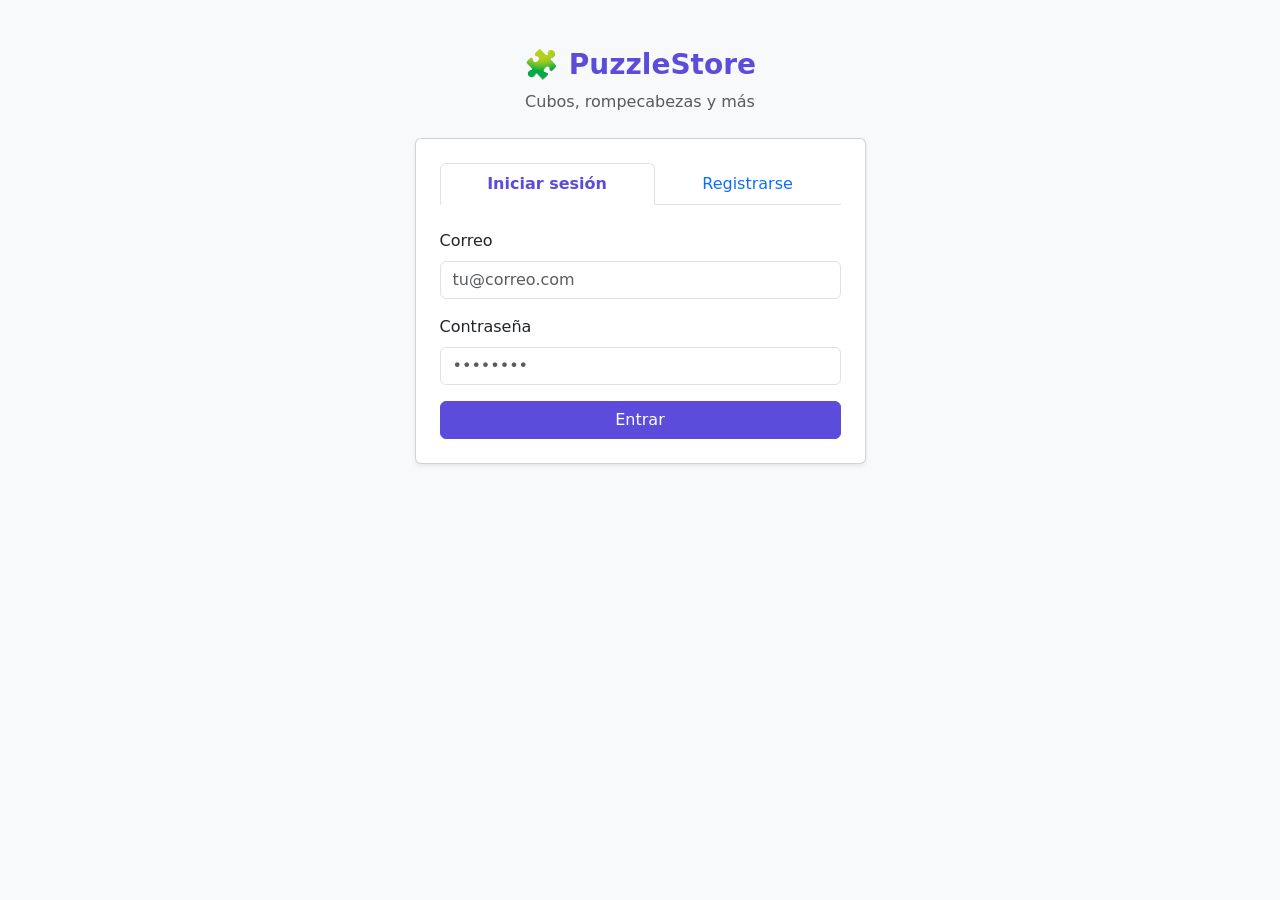
<file: blue/frontend/admin.html>
<!doctype html>
<html lang="es">
  <head>
    <meta charset="UTF-8" />
    <meta name="viewport" content="width=device-width, initial-scale=1.0" />
    <title>PuzzleStore — Administración</title>
    <link
      href="https://cdn.jsdelivr.net/npm/bootstrap@5.3.3/dist/css/bootstrap.min.css"
      rel="stylesheet"
    />
    <link href="css/styles.css" rel="stylesheet" />
  </head>
  <body class="bg-light">
    <nav class="navbar navbar-dark bg-dark">
      <div class="container">
        <span class="navbar-brand fw-bold">🧩 PuzzleStore · Admin</span>
        <div class="d-flex align-items-center gap-3">
          <span
            class="navbar-text text-white-50 small"
            id="usuario-email"
          ></span>
          <button class="btn btn-outline-light btn-sm" id="btn-salir">
            Salir
          </button>
        </div>
      </div>
    </nav>

    <div class="container py-4">
      <!-- Pestañas del backoffice -->
      <ul class="nav nav-tabs mb-4" role="tablist">
        <li class="nav-item">
          <button
            class="nav-link active"
            data-bs-toggle="tab"
            data-bs-target="#tab-productos"
          >
            📦 Productos
          </button>
        </li>
        <li class="nav-item">
          <button
            class="nav-link"
            data-bs-toggle="tab"
            data-bs-target="#tab-ordenes"
          >
            🧾 Órdenes
          </button>
        </li>
        <li class="nav-item">
          <button
            class="nav-link"
            data-bs-toggle="tab"
            data-bs-target="#tab-usuarios"
          >
            👤 Usuarios
          </button>
        </li>
        <li class="nav-item">
          <button
            class="nav-link"
            data-bs-toggle="tab"
            data-bs-target="#tab-chat"
          >
            💬 Chat
          </button>
        </li>
      </ul>

      <div class="tab-content">
        <!-- ===== PRODUCTOS ===== -->
        <div class="tab-pane fade show active" id="tab-productos">
          <div class="d-flex justify-content-between align-items-center mb-3">
            <h2 class="h4 m-0">Catálogo</h2>
            <button class="btn btn-brand" id="btn-nuevo-producto">
              + Nuevo producto
            </button>
          </div>
          <div class="card">
            <div class="table-responsive">
              <table class="table table-hover align-middle m-0">
                <thead class="table-light">
                  <tr>
                    <th>Imagen</th>
                    <th>Nombre</th>
                    <th>Precio</th>
                    <th>Stock</th>
                    <th>Vendedor</th>
                    <th></th>
                  </tr>
                </thead>
                <tbody id="tabla-productos"></tbody>
              </table>
            </div>
          </div>
        </div>

        <!-- ===== ÓRDENES ===== -->
        <div class="tab-pane fade" id="tab-ordenes">
          <h2 class="h4 mb-3">Gestión de órdenes</h2>
          <div class="card">
            <div class="table-responsive">
              <table class="table table-hover align-middle m-0">
                <thead class="table-light">
                  <tr>
                    <th>Fecha</th>
                    <th>Productos</th>
                    <th>Total</th>
                    <th>Estado</th>
                  </tr>
                </thead>
                <tbody id="tabla-ordenes"></tbody>
              </table>
            </div>
          </div>
        </div>

        <!-- ===== USUARIOS ===== -->
        <div class="tab-pane fade" id="tab-usuarios">
          <h2 class="h4 mb-3">Gestión de usuarios</h2>
          <p class="text-muted">
            Promueve usuarios a administrador u operador. El cambio aplica la
            próxima vez que el usuario inicie sesión.
          </p>
          <div class="card">
            <div class="table-responsive">
              <table class="table table-hover align-middle m-0">
                <thead class="table-light">
                  <tr>
                    <th>Nombre</th>
                    <th>Correo</th>
                    <th>Rol</th>
                    <th>Acción</th>
                  </tr>
                </thead>
                <tbody id="tabla-usuarios"></tbody>
              </table>
            </div>
          </div>
        </div>

        <!-- ===== CHAT (lado agente) ===== -->
        <div class="tab-pane fade" id="tab-chat">
          <h2 class="h4 mb-3">Conversaciones escaladas</h2>
          <p class="text-muted">
            Aquí llegan los mensajes que el bot no supo responder. Responde a
            cada cliente.
          </p>
          <div id="chat-admin-lista" class="row g-3"></div>
          <p id="chat-admin-vacio" class="text-muted">Esperando mensajes...</p>
        </div>
      </div>
    </div>

    <!-- MODAL para crear / editar producto -->
    <div class="modal fade" id="modal-producto" tabindex="-1">
      <div class="modal-dialog">
        <div class="modal-content">
          <div class="modal-header">
            <h5 class="modal-title" id="modal-titulo">Nuevo producto</h5>
            <button class="btn-close" data-bs-dismiss="modal"></button>
          </div>
          <div class="modal-body">
            <div id="modal-mensaje" class="alert d-none"></div>
            <div class="mb-3">
              <label class="form-label">Nombre</label>
              <input type="text" id="prod-nombre" class="form-control" />
            </div>
            <div class="mb-3">
              <label class="form-label">Descripción</label>
              <textarea
                id="prod-descripcion"
                class="form-control"
                rows="2"
              ></textarea>
            </div>
            <div class="row">
              <div class="col-6 mb-3">
                <label class="form-label">Precio</label>
                <input
                  type="number"
                  id="prod-precio"
                  class="form-control"
                  min="0"
                  step="0.01"
                />
              </div>
              <div class="col-6 mb-3">
                <label class="form-label">Stock</label>
                <input
                  type="number"
                  id="prod-stock"
                  class="form-control"
                  min="0"
                />
              </div>
            </div>
            <div class="mb-3">
              <label class="form-label">Vendedor</label>
              <input type="text" id="prod-vendedor" class="form-control" />
            </div>
            <div class="mb-3">
              <label class="form-label">Imagen del producto</label>
              <input
                type="file"
                id="prod-imagen"
                class="form-control"
                accept="image/*"
              />
              <img
                id="prod-preview"
                class="img-thumbnail mt-2 d-none"
                style="max-height: 140px"
              />
            </div>
          </div>
          <div class="modal-footer">
            <button class="btn btn-secondary" data-bs-dismiss="modal">
              Cancelar
            </button>
            <button class="btn btn-brand" id="btn-guardar-producto">
              Guardar
            </button>
          </div>
        </div>
      </div>
    </div>

    <script src="https://cdn.jsdelivr.net/npm/bootstrap@5.3.3/dist/js/bootstrap.bundle.min.js"></script>
    <script src="js/auth.js"></script>
    <script src="js/api.js"></script>
    <script src="js/admin.js"></script>
  </body>
</html>
</file>
<file: blue/frontend/css/styles.css>
:root {
  --brand: #5b4cdb; /* color principal de la tienda */
  --brand-oscuro: #4a3bc4; /* variante para hover */
}

/* ---- Color de marca (reemplaza a las clases de color de Bootstrap) ---- */
.bg-brand {
  background-color: var(--brand) !important;
}
.text-brand {
  color: var(--brand) !important;
}

.btn-brand {
  background-color: var(--brand);
  border-color: var(--brand);
  color: #fff;
}
.btn-brand:hover {
  background-color: var(--brand-oscuro);
  border-color: var(--brand-oscuro);
  color: #fff;
}

/* ---- Catálogo ---- */
.producto-img {
  height: 200px;
  object-fit: cover; /* recorta la imagen para que todas midan igual */
}

/* ---- Carrito ---- */
.carrito-img {
  width: 48px;
  height: 48px;
  object-fit: cover;
  border-radius: 6px;
}

/* ---- Tabla de admin ---- */
.admin-thumb {
  width: 48px;
  height: 48px;
  object-fit: cover;
  border-radius: 6px;
}

/* ---- Chat ---- */
.chat-mensajes {
  height: 320px;
  overflow-y: auto; /* scroll cuando hay muchos mensajes */
  background-color: #f8f9fa;
}
.chat-burbuja {
  max-width: 75%;
  padding: 8px 12px;
  border-radius: 12px;
}
.chat-autor {
  opacity: 0.7;
  margin-bottom: 2px;
}

/* Pestañas activas con el color de marca */
.nav-tabs .nav-link.active {
  color: var(--brand);
  font-weight: 600;
}
</file>
